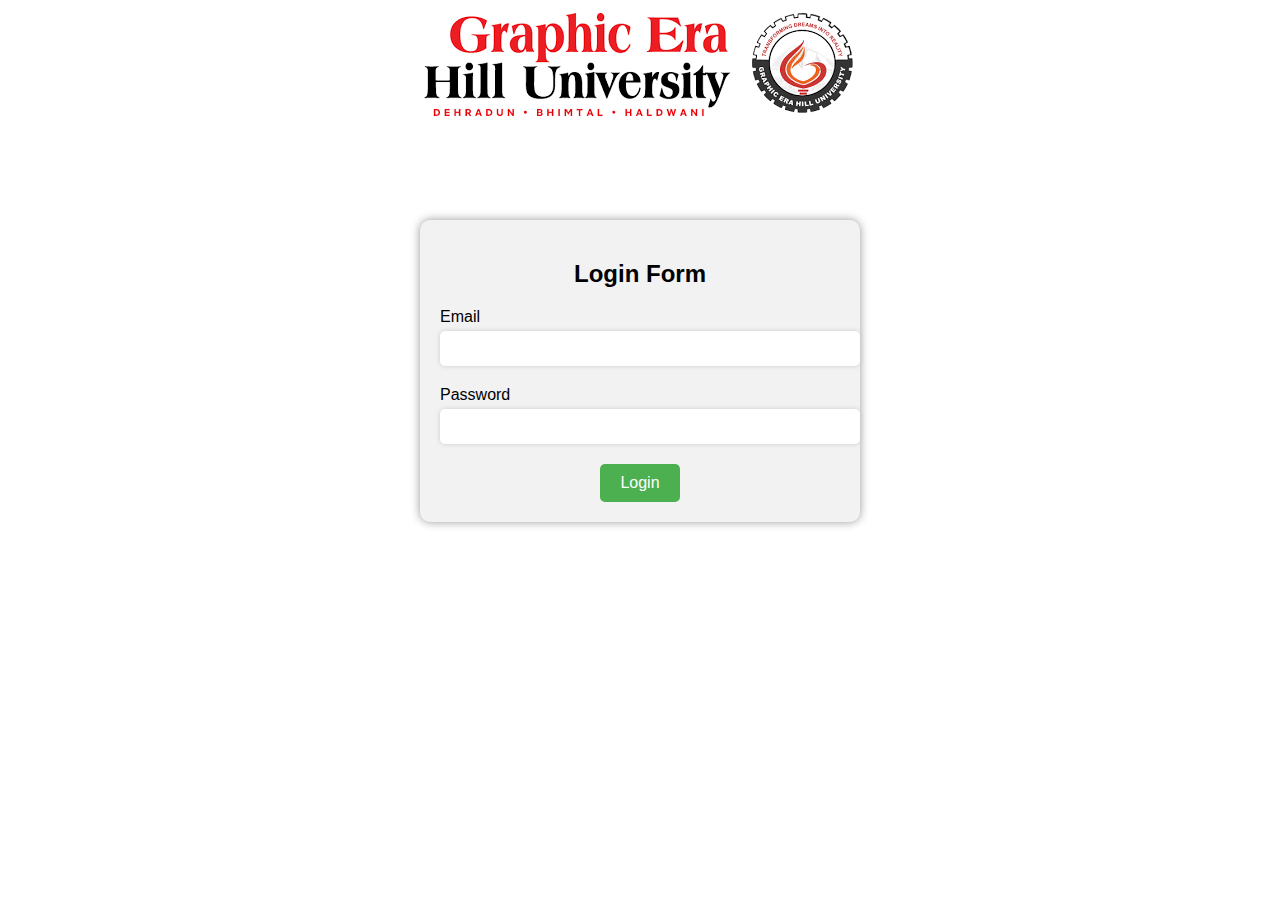
<file: Canteen management system/Project_Web/index.html>
<!DOCTYPE html>
<html>
<head>
	<title>Login Form</title>
	<link rel="stylesheet" type="text/css" href="style.css">
</head>
<body>
	<img id= "image" src="project logo (1).png" alt="Graphic era">
	<form action="#" method="POST">
		<h2>Login Form</h2>
		<label>Email</label>
		<input type="text" name="email" id="email" required>
		<label>Password</label>
		<input type="password" name="password" id="password" required>
		<button type="submit" name="submit" onclick="form">Login</button>
	</form>
	<script src="script.js"></script>
</body>
</html>
</file>
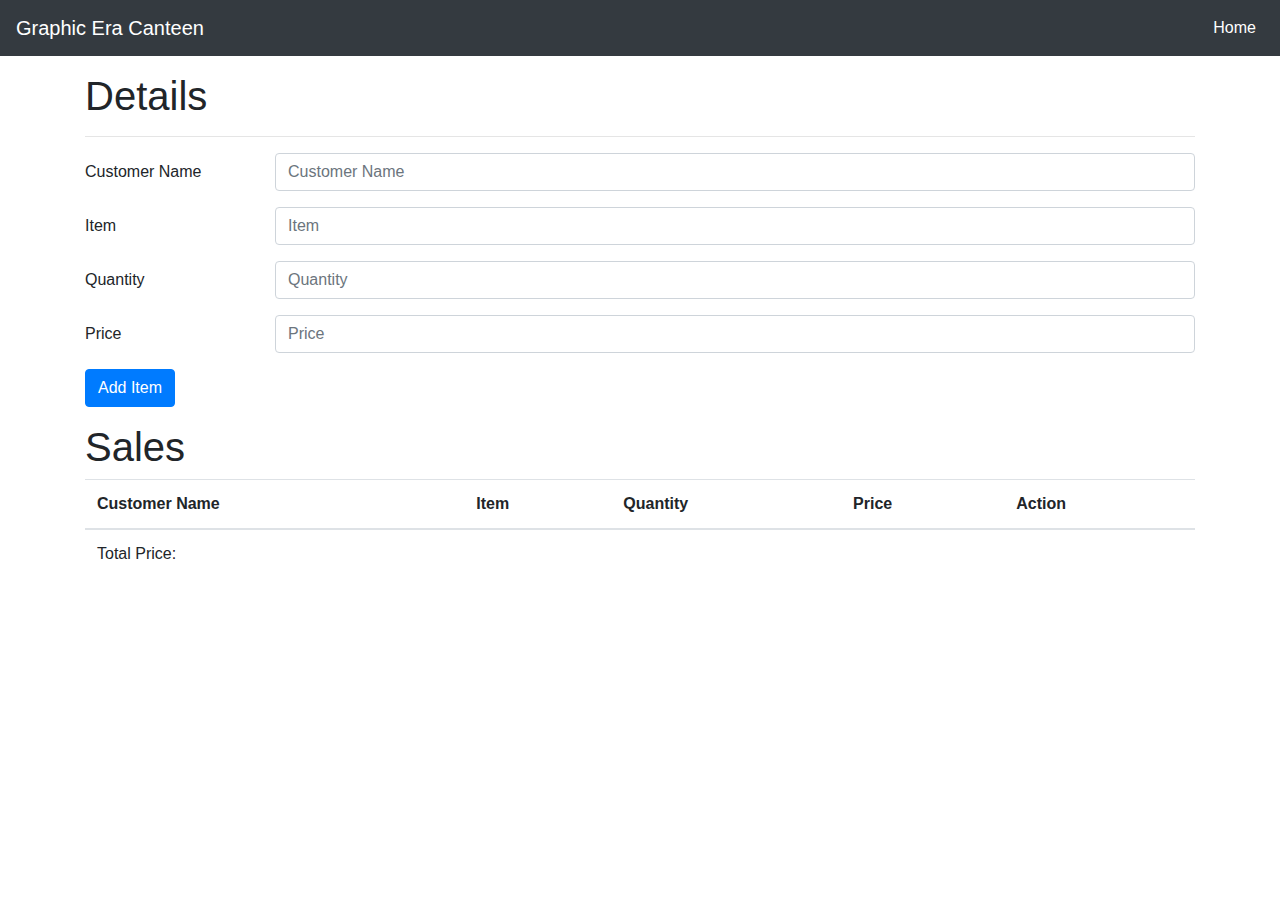
<file: Canteen management system/Salesdetail/index.html>
<!doctype html>
<html lang="en">

<head>
    <meta charset="utf-8">
    <meta name="viewport" content="width=device-width, initial-scale=1, shrink-to-fit=no">
    <link rel="stylesheet" href="https://stackpath.bootstrapcdn.com/bootstrap/4.3.1/css/bootstrap.min.css"
        integrity="sha384-ggOyR0iXCbMQv3Xipma34MD+dH/1fQ784/j6cY/iJTQUOhcWr7x9JvoRxT2MZw1T" crossorigin="anonymous">

    <title>Welcome to Graphic Era Canteen !</title>
</head>

<body>
    <nav class="navbar navbar-expand-lg navbar-dark bg-dark">
        <a class="navbar-brand" href="#">Graphic Era Canteen</a>
        <button class="navbar-toggler" type="button" data-toggle="collapse" data-target="#navbarSupportedContent"
            aria-controls="navbarSupportedContent" aria-expanded="false" aria-label="Toggle navigation">
            <span class="navbar-toggler-icon"></span>
        </button>

        <div class="collapse navbar-collapse" id="navbarSupportedContent">
            <ul class="navbar-nav ml-auto">
                <li class="nav-item active">
                    <a class="nav-link" href="/Main Page/main.htm">Home <span class="sr-only">(current)</span></a>
                </li>

            </ul>
        </div>
    </nav>

    <div id="message"></div>


    <div class="container my-3">
        <h1>Details</h1>
        <hr>
        <form id="CanteenForm">
            <div class="form-group row">
                <label for="CustomerName" class="col-sm-2 col-form-label">Customer Name</label>
                <div class="col-sm-10">
                    <input type="text" class="form-control" id="CustomerName" placeholder="Customer Name">
                </div>
            </div>
            <div class="form-group row">
                <label for="Item" class="col-sm-2 col-form-label">Item</label>
                <div class="col-sm-10">
                    <input type="text" class="form-control" id="Item" placeholder="Item">
                </div>
            </div>
            <div class="form-group row">
                <label for="Quantity" class="col-sm-2 col-form-label">Quantity</label>
                <div class="col-sm-10">
                    <input type="number" class="form-control" id="Quantity" placeholder="Quantity">
                </div>
            </div>
            <div class="form-group row">
                <label for="Price" class="col-sm-2 col-form-label">Price</label>
                <div class="col-sm-10">
                    <input type="number" class="form-control" id="Price" placeholder="Price">
                </div>
            </div>
             <div class="form-group row">
                <div class="col-sm-10">
                    <button type="submit" class="btn btn-primary">Add Item</button>
                </div>
            </div>
        </form>

        <div id="table" style="overflow: auto; max-height: 300px;">
            <h1>Sales</h1>

            <table class="table table-striped">
                <thead>
                    <tr>
                        <th scope="col">Customer Name</th>
                        <th scope="col">Item</th>
                        <th scope="col">Quantity</th>
                        <th scope="col">Price</th>
                        <th scope="col">Action</th>
                    </tr>
                </thead>
                <tbody id='tableBody'>
                </tbody>
                <tfoot>
                    <tr>
                        <td colspan="3">Total Price:</td>
                        <td id="totalPrice"></td>
                    </tr>
                </tfoot>
            </table>
        </div>
    </div>
    
    <script src="https://code.jquery.com/jquery-3.3.1.slim.min.js"
        integrity="sha384-q8i/X+965DzO0rT7abK41JStQIAqVgRVzpbzo5smXKp4YfRvH+8abtTE1Pi6jizo"
        crossorigin="anonymous"></script>
    <script src="https://cdnjs.cloudflare.com/ajax/libs/popper.js/1.14.7/umd/popper.min.js"
        integrity="sha384-UO2eT0CpHqdSJQ6hJty5KVphtPhzWj9WO1clHTMGa3JDZwrnQq4sF86dIHNDz0W1"
        crossorigin="anonymous"></script>
    <script src="https://stackpath.bootstrapcdn.com/bootstrap/4.3.1/js/bootstrap.min.js"
        integrity="sha384-JjSmVgyd0p3pXB1rRibZUAYoIIy6OrQ6VrjIEaFf/nJGzIxFDsf4x0xIM+B07jRM"
        crossorigin="anonymous"></script>
    <script src="indexes6.js"></script>
</body>

</html>
</file>
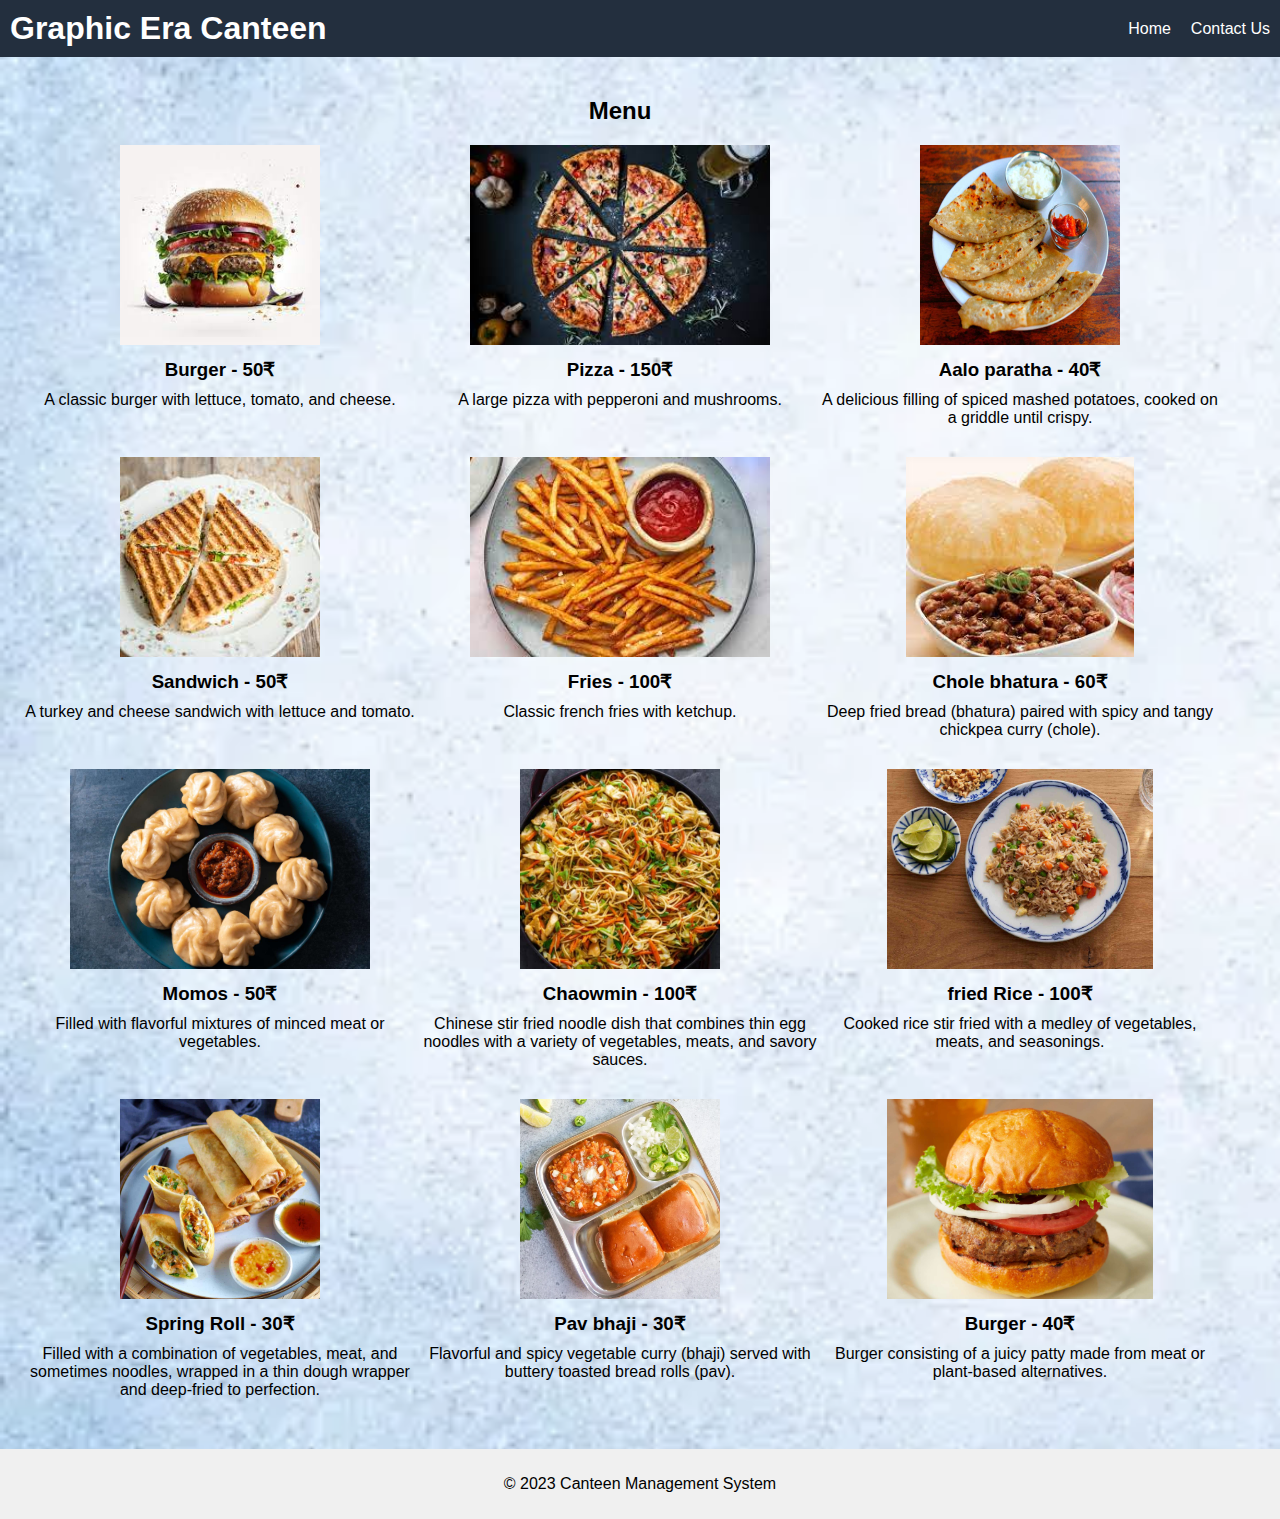
<file: Canteen management system/Index1.html>
<!DOCTYPE html>
<html lang="en">
<head>
  <meta charset="UTF-8">
  <meta name="viewport" content="width=device-width, initial-scale=1.0">
  <title>Canteen Management System</title>
  <link rel="stylesheet" type="text/css" href="style1.css">
</head>
<body>
  <header>
    <nav>
      <h1>Graphic Era Canteen<h1></h1>
      <ul class="nav-links">
        <li><a href="Main Page/main.htm">Home</a></li>
        <li class="contact" data-phone="123456789">Contact Us</li>
      </ul>
    </nav>
  </header>
  <main>
    <div id="menu">
      <h2 id="h">Menu</h2>
      <div class="menu-item">
        <div class="item1">
          <img src="photo/download.jpeg" alt="Burger">
          <h3>Burger - 50₹</h3>
          <p>A classic burger with lettuce, tomato, and cheese.</p>
        </div>
        <div class="item1">
          <img src="photo/download copy.jpeg" alt="Pizza">
          <h3>Pizza - 150₹</h3>
          <p>A large pizza with pepperoni and mushrooms.</p>
        </div>   
        <div class="item1">
          <img src="photo/aalo_paratha.jpeg" alt="Aalo paratha">
          <h3>Aalo paratha - 40₹</h3>
          <p>A delicious filling of spiced mashed potatoes, cooked on a griddle until crispy.</p>
        </div>
      </div>
      <div class="menu-item">
        <div class="item1">
          <img src="photo/download (1).jpeg" alt="Sandwich">
          <h3>Sandwich - 50₹</h3>
          <p>A turkey and cheese sandwich with lettuce and tomato.</p>
        </div>
        <div class="item1">
          <img src="photo/download (2).jpeg" alt="Fries">
          <h3>Fries - 100₹</h3>
          <p>Classic french fries with ketchup.</p>
        </div>  
        <div class="item1">
          <img src="photo/chole_bathura.jpeg" alt="Chole bhatura ">
          <h3>Chole bhatura - 60₹</h3>
          <p>Deep fried bread (bhatura) paired with spicy and tangy chickpea curry (chole).</p>
        </div>
      </div>
      <div class="menu-item">
        <div class="item1">
          <img src="photo/Momos.jpeg" alt="Momos">
          <h3>Momos - 50₹</h3>
          <p>Filled with flavorful mixtures of minced meat or vegetables.</p>
        </div>
        <div class="item1">
          <img src="photo/chaowmin.jpeg" alt="Chaowmin">
          <h3>Chaowmin - 100₹</h3>
          <p>Chinese stir fried noodle dish that combines thin egg noodles with a variety of vegetables, meats, and savory sauces.</p>
        </div>  
        <div class="item1">
          <img src="photo/Fried_rice.jpeg" alt="fried Rice">
          <h3>fried Rice - 100₹</h3>
          <p>Cooked rice stir fried with a medley of vegetables, meats, and seasonings.</p>
        </div>
      </div>
      <div class="menu-item">
        <div class="item1">
          <img src="photo/Spring_roll.jpeg" alt="Spring Roll">
          <h3>Spring Roll - 30₹</h3>
          <p>Filled with a combination of vegetables, meat, and sometimes noodles, wrapped in a thin dough wrapper and deep-fried to perfection.</p>
        </div>
        <div class="item1">
          <img src="photo/Pav-Bhaji.webp" alt="Pav bhaji">
          <h3>Pav bhaji - 30₹</h3>
          <p>Flavorful and spicy vegetable curry (bhaji) served with buttery toasted bread rolls (pav).</p>
        </div>  
        <div class="item1">
          <img src="photo/Burger.jpeg" alt="Burger">
          <h3>Burger - 40₹</h3>
          <p>Burger consisting of a juicy patty made from meat or plant-based alternatives.</p>
        </div>
      </div>
    </div>
  </main>
  <footer>
    <p>&copy; 2023 Canteen Management System</p>
  </footer>
  <script src="main1.js"></script>
</body>
</html>
</file>
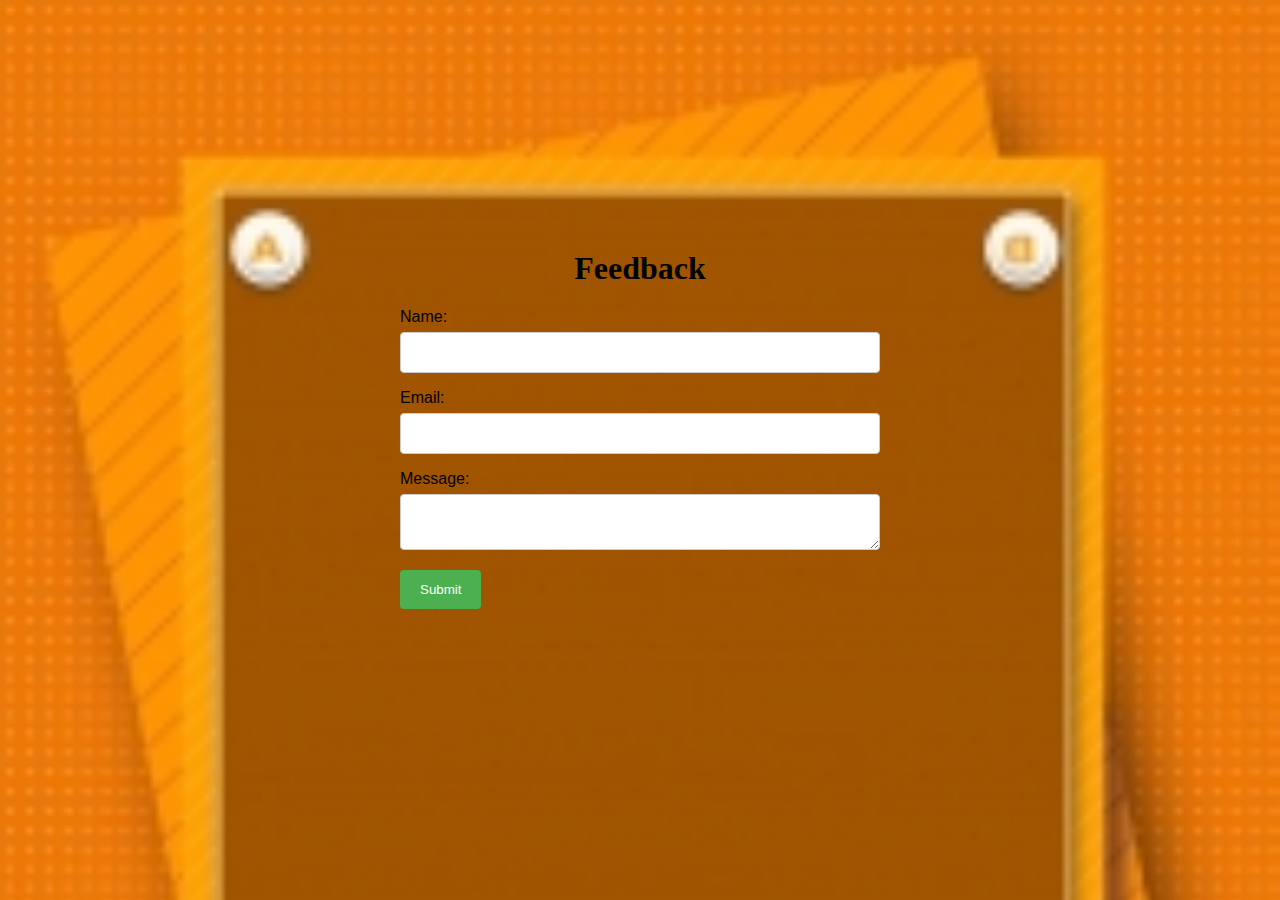
<file: Canteen management system/contact/contact.html>
<!DOCTYPE html>
<html>
  <head>
    <title>Feedback</title>
    <link rel="stylesheet" href="contact_style2.css">
  </head>
  <body>
    <div class="background">
    <h1 id="con">Feedback</h1>
    <form action="submit-form.php" method="post">
      <label for="name">Name:</label>
      <input type="text" id="name" name="name" required><br>

      <label for="email">Email:</label>
      <input type="email" id="email" name="email" required><br>

      <label for="message">Message:</label>
      <textarea id="message" name="message" required></textarea><br>

      <input type="submit" value="Submit">
    </form>
  </div>
    <script src="contact_main2.js"></script>
  </body>
</html>
</file>
<file: Canteen management system/Project_Web/style.css>
body {
	font-family: Arial, sans-serif;
}
#image{
	display: block;
  	margin: 0 auto;
}
form {
	width: 400px;
	margin: 100px auto;
	padding: 20px;
	background-color: #f2f2f2;
	border-radius: 10px;
	box-shadow: 0px 0px 10px #999;
}

h2 {
	text-align: center;
}

label {
	display: block;
	margin-bottom: 5px;
}

input[type="text"], input[type="password"] {
	width: 100%;
	padding: 10px;
	margin-bottom: 20px;
	border-radius: 5px;
	border: none;
	box-shadow: 0px 0px 5px #ccc;
}

button {
	display: block;
	margin: 0 auto;
	padding: 10px 20px;
	border: none;
	border-radius: 5px;
	background-color: #4CAF50;
	color: #fff;
	font-size: 16px;
	cursor: pointer;
}

button:hover {
	background-color: #3e8e41;
}
</file>
<file: Canteen management system/style1.css>
body {
  font-family: Arial, sans-serif;
  margin: 0;
  padding: 0;
  background-image: url("photo/Background_Photo.webp");
  background-repeat: no-repeat;
  background-size: cover;
}

header {
  background-color: #232f3e;
  padding: 10px;
  color: #ffffff;
}

header h1 {
  margin: 0;
}

nav {
  display: flex;
  justify-content: space-between;
  align-items: center;
}

nav h1 {
  margin: 0;
}

.nav-links {
  list-style: none;
  margin: 0;
  padding: 0;
  display: flex;
}

.nav-links li {
  margin-left: 20px;
}

.nav-links li a {
  color: #ffffff;
  text-decoration: none;
}

main {
  padding: 20px;
}

#menu {
  max-width: 1200px;
  margin: 50 auto;
}

#h {
  text-align: center;
}

.menu-item {
  display: flex;
  justify-content: space-between;
  margin-bottom: 20px;
}

.item1 {
  flex-basis: 45%;
  text-align: center;
}

.item1 img {
  max-width: 100%;
  height: auto;
  margin-bottom: 10px;
}

.item1 img {
  height: 200px; 
  object-fit: cover;
}


.item1 h3 {
  margin: 0;
}

.item1 p {
  margin: 10px 0;
}

footer {
  background-color: #f0f0f0;
  padding: 10px;
  text-align: center;
}
.h2{
  text-align: center;
}
.order{
  display: block;
	margin: 0 auto;
	padding: 10px 20px;
  border-radius: 7px ;
  box-shadow: inset;
}
button:hover {
	background-color: #b1df0d;
}
</file>
<file: Canteen management system/contact/contact_style2.css>
body {
    font-family: Arial, sans-serif;
    margin: 0;
    padding: 0;
    background-image: url("Feedback_background.jpeg");
    background-repeat: no-repeat;
    background-size: cover;
  }
  .background{
    margin: 250px 400px;
  }
  form {
    max-width: 600px;
    margin: 0 auto;
  }
  #con{
    text-align: center;
    font-family: 'Times New Roman', Times, serif;
  }
  input[type=text], textarea {
    width: 100%;
    padding: 12px;
    border: 1px solid #ccc;
    border-radius: 4px;
    box-sizing: border-box;
    margin-top: 6px;
    margin-bottom: 16px;
    resize: vertical;
  }
  input[type=email],textarea{
    width: 100%;
    padding: 12px;
    border: 1px solid #ccc;
    border-radius: 4px;
    box-sizing: border-box;
    margin-top: 6px;
    margin-bottom: 16px;
    resize: vertical;
  }
  
  input[type=submit] {
    background-color: #4CAF50;
    color: white;
    padding: 12px 20px;
    border: none;
    border-radius: 4px;
    cursor: pointer;
  }
  
  input[type=submit]:hover {
    background-color: #45a049;
  }
  
  .container {
    border-radius: 5px;
    background-color: #f2f2f2;
    padding: 20px;
  }
  
  .alert {
    color: #721c24;
    background-color: #f8d7da;
    border: 1px solid #f5c6cb;
    border-radius: 4px;
    padding: 10px;
    margin-bottom: 10px;
  }
  
  .success {
    color: #155724;
    background-color: #d4edda;
    border: 1px solid #c3e6cb;
    border-radius: 4px;
    padding: 10px;
    margin-bottom: 10px;
  }
</file>
